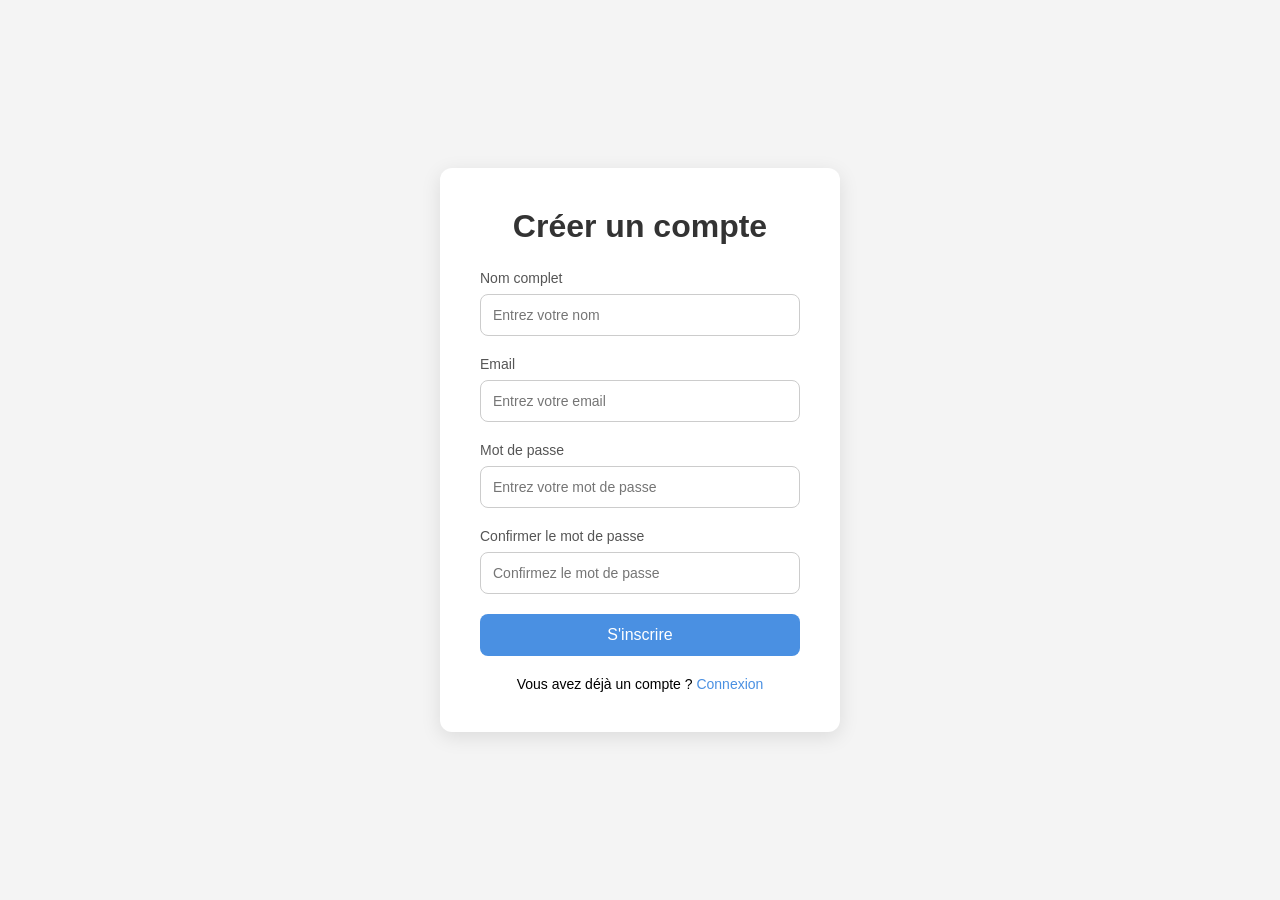
<file: ahmed.html>
<!doctype html>
<html lang="fr">
	<head>
		<meta charset="UTF-8" />
		<meta name="viewport" content="width=device-width, initial-scale=1.0" />
		<title>Inscription</title>
		<link rel="stylesheet" href="style.css" />
	</head>
	<body>
		<div class="container">
			<form class="register-form">
				<h1>Créer un compte</h1>

				<div class="input-group">
					<label>Nom complet</label>
					<input
						type="text"
						placeholder="Entrez votre nom"
						required
					/>
				</div>

				<div class="input-group">
					<label>Email</label>
					<input
						type="email"
						placeholder="Entrez votre email"
						required
					/>
				</div>

				<div class="input-group">
					<label>Mot de passe</label>
					<input
						type="password"
						placeholder="Entrez votre mot de passe"
						required
					/>
				</div>

				<div class="input-group">
					<label>Confirmer le mot de passe</label>
					<input
						type="password"
						placeholder="Confirmez le mot de passe"
						required
					/>
				</div>

				<button type="submit">S'inscrire</button>

				<p class="login-link">
					Vous avez déjà un compte ?
					<a href="#">Connexion</a>
				</p>
			</form>
		</div>
	</body>
</html>
</file>
<file: style.css>
* {
	margin: 0;
	padding: 0;
	box-sizing: border-box;
	font-family: Arial, sans-serif;
}

body {
	background: #f4f4f4;
	height: 100vh;
	display: flex;
	justify-content: center;
	align-items: center;
}

.container {
	width: 100%;
	display: flex;
	justify-content: center;
	align-items: center;
}

.register-form {
	background: white;
	padding: 40px;
	width: 400px;
	border-radius: 12px;
	box-shadow: 0 5px 20px rgba(0, 0, 0, 0.1);
}

.register-form h1 {
	text-align: center;
	margin-bottom: 25px;
	color: #333;
}

.input-group {
	margin-bottom: 20px;
}

.input-group label {
	display: block;
	margin-bottom: 8px;
	color: #555;
	font-size: 14px;
}

.input-group input {
	width: 100%;
	padding: 12px;
	border: 1px solid #ccc;
	border-radius: 8px;
	font-size: 14px;
}

.input-group input:focus {
	outline: none;
	border-color: #4a90e2;
}

button {
	width: 100%;
	padding: 12px;
	background: #4a90e2;
	color: white;
	border: none;
	border-radius: 8px;
	font-size: 16px;
	cursor: pointer;
	transition: 0.3s;
}

button:hover {
	background: #357abd;
}

.login-link {
	margin-top: 20px;
	text-align: center;
	font-size: 14px;
}

.login-link a {
	color: #4a90e2;
	text-decoration: none;
}

.login-link a:hover {
	text-decoration: underline;
}
</file>
